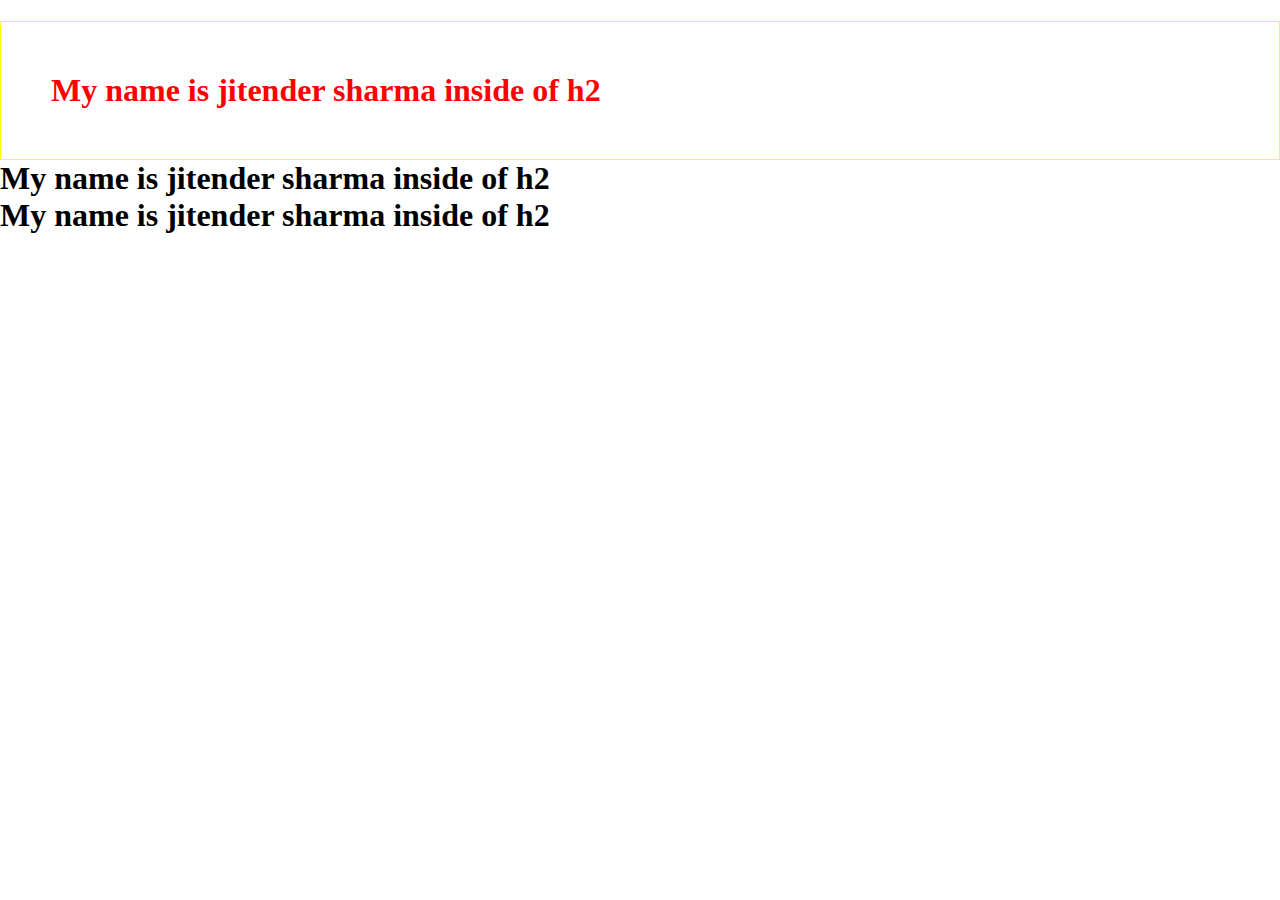
<file: first vs code folder/index.html>
<!DOCTYPE html>
<html lang="en">
  <head>
    <meta charset="UTF-8" />
    <meta http-equiv="X-UA-Compatible" content="IE=edge" />
    <meta name="viewport" content="width=device-width, initial-scale=1.0" />
    <title>Document</title>
    <link rel="stylesheet" href="index.css">  
  </head>
  <body>
    <h1>
   <div id="correct">My name is jitender sharma inside of h2</div> 
   <div class="correc">My name is jitender sharma inside of h2</div> 
   <div class="correc">My name is jitender sharma inside of h2</div> 

    </h1>
    <script>
      // let x = document.getElementById("correct")
      // console.log(x.innerHTML);


    //   let x = document.getElementsByClassName("correc")
    //   for (let i = 0; i < x.length; i++) {
    //     console.log(x[i].innerHTML);
    //     document.write((x[i].innerHTML))  
    //   x[i].innerHTML="<p>hello change now</p>"
    //  }

// let div1 = document.getElementsByTagName("div")
// console.log(div1);           // Array 

// let div1 = document.querySelector("div.correc")
// console.log(div1);

// let div1 = document.querySelectorAll("div.correc")
// console.log(div1.length);

// for (let i = 0; i < div1.length; i++) {
//   div1[i].innerHtml = "hello"
// }
// console.log(div1);    // This is a Array

// let x = document.getElementById("correct")
// let doc = x.innerHTML
// x.innerHTML= "I change this content"
// console.log(doc);



</script>
   <script src="script.js"></script>
  </body>
</html>
</file>
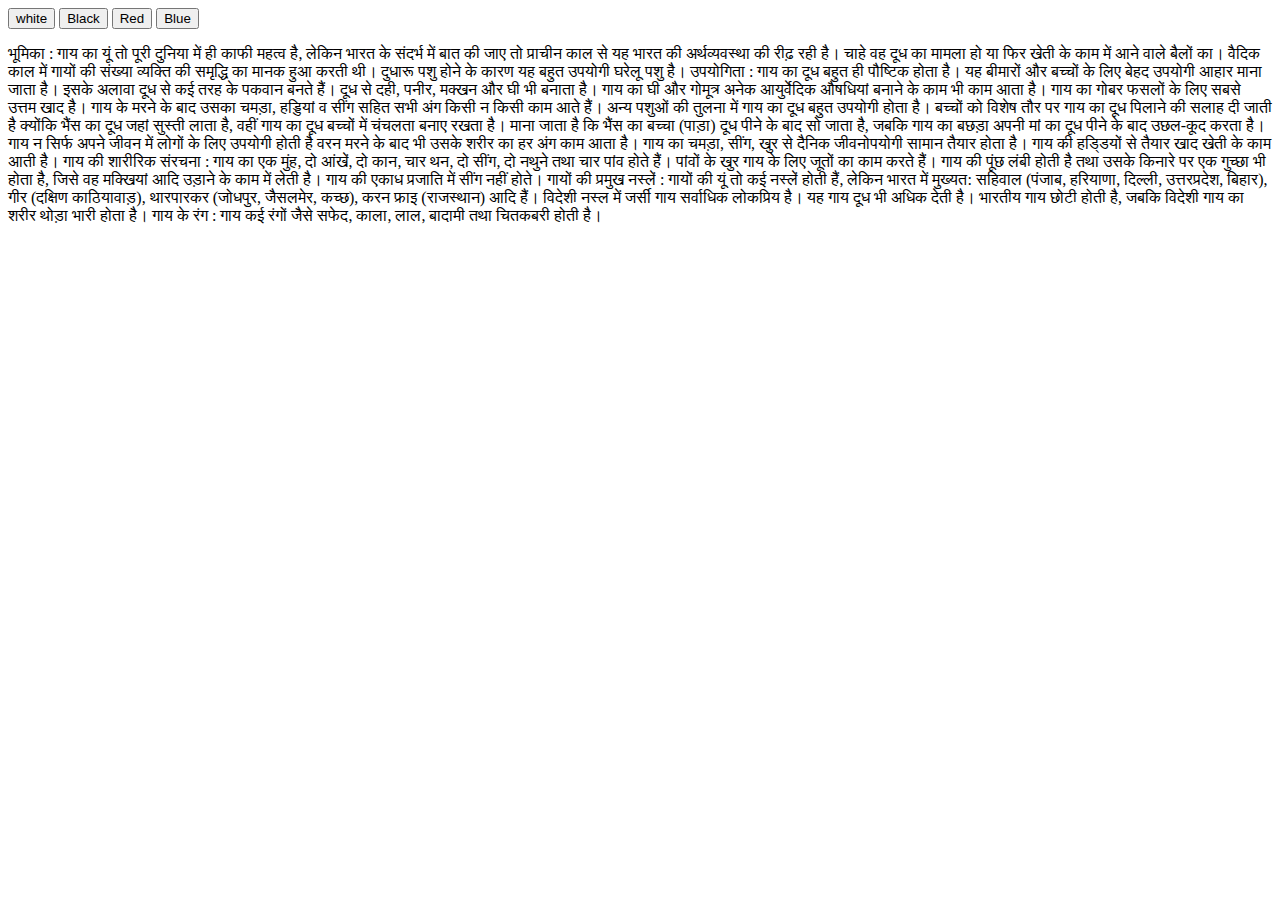
<file: first vs code folder/background.html>
<!DOCTYPE html>
<html lang="en">
  <head>
    <meta charset="UTF-8" />
    <meta http-equiv="X-UA-Compatible" content="IE=edge" />
    <meta name="viewport" content="width=device-width, initial-scale=1.0" />
    <title>background-color changer</title>
  </head>
  <body>
      <button class="same" id="sameID" onclick="fun('#ffffff')">white</button>
      <button class="same" id="sameID" onclick="fun('#000000')">Black</button>
      <button class="same" id="sameID" onclick="fun('#ff0000')">Red</button>
      <button class="same" id="sameID" onclick="fun('#00008B')">Blue</button>

    <p id="text">भूमिका : गाय का यूं तो पूरी दुनिया में ही काफी महत्व है, लेकिन भारत के संदर्भ में बात की जाए तो प्राचीन काल से यह भारत की अर्थव्यवस्था की रीढ़ रही है। चाहे वह दूध का मामला हो या फिर खेती के काम में आने वाले बैलों का। वैदिक काल में गायों की संख्‍या व्यक्ति की समृद्धि का मानक हुआ करती थी। दुधारू पशु होने के कारण यह बहुत उपयोगी घरेलू पशु है। उपयोगिता : गाय का दूध बहुत ही पौष्टिक होता है। यह बीमारों और बच्चों के लिए बेहद उपयोगी आहार माना जाता है। इसके अलावा दूध से कई तरह के पकवान बनते हैं। दूध से दही, पनीर, मक्खन और घी भी बनाता है। गाय का घी और गोमूत्र अनेक आयुर्वेदिक औषधियां बनाने के काम भी काम आता है।

        गाय का गोबर फसलों के लिए सबसे उत्तम खाद है। गाय के मरने के बाद उसका चमड़ा, हड्डियां व सींग सहित सभी अंग किसी न किसी काम आते हैं। 
         
        अन्य पशुओं की तुलना में गाय का दूध बहुत उपयोगी होता है। बच्चों को विशेष तौर पर गाय का दूध पिलाने की सलाह दी जाती है क्योंकि भैंस का दूध जहां सुस्ती लाता है, वहीं गाय का दूध बच्चों में चंचलता बनाए रखता है। माना जाता है कि भैंस का बच्चा (पाड़ा) दूध पीने के बाद सो जाता है, जबकि गाय का बछड़ा अपनी मां का दूध पीने के बाद उछल-कूद करता है।
         
        गाय न सिर्फ अपने जीवन में लोगों के लिए उपयोगी होती है वरन मरने के बाद भी उसके शरीर का हर अंग काम आता है। गाय का चमड़ा, सींग, खुर से दैनिक जीवनोपयोगी सामान तैयार होता है। गाय की हड्‍डियों से तैयार खाद खेती के काम आती है।
         
         
        गाय की शारीरिक संरचना : गाय का एक मुंह, दो आंखें, दो कान, चार थन, दो सींग, दो नथुने तथा चार पांव होते हैं। पांवों के खुर गाय के लिए जूतों का काम करते हैं। गाय की पूंछ लंबी होती है तथा उसके किनारे पर एक गुच्छा भी होता है, जिसे वह मक्खियां आदि उड़ाने के काम में लेती है। गाय की एकाध प्रजाति में सींग नहीं होते। 
         
        गायों की प्रमुख नस्लें : गायों की यूं तो कई नस्लें होती हैं, लेकिन भारत में मुख्‍यत: सहिवाल (पंजाब, हरियाणा, दिल्ली, उत्तरप्रदेश, बिहार), गीर (दक्षिण काठियावाड़), थारपारकर (जोधपुर, जैसलमेर, कच्छ), करन फ्राइ (राजस्थान) आदि हैं। विदेशी नस्ल में जर्सी गाय सर्वाधिक लोकप्रिय है। यह गाय दूध भी अधिक देती है। भारतीय गाय छोटी होती है, जबकि विदेशी गाय का शरीर थोड़ा भारी होता है।
        
         
        गाय के रंग : गाय कई रंगों जैसे सफेद, काला, लाल, बादामी तथा चितकबरी होती है।</p>

        <script>
            function fun(color) {    // onclick with html
                document.body.style.backgroundColor = color
                let txt = document.getElementById("text")
                // console.log(txt);
                if (color == "#000000" || color == "#00008B" ) {         //Black or blue or Red
                  txt.style.color = "#ffffff"      //white
                }

                else if(color == "#ff0000"){
                  txt.style.color = "#0000ff"
                }

                else{
                    txt.style.color = "#000000"   //Black
                }
            }
        </script>
  </body>
</html>
</file>
<file: first vs code folder/cel to fah.html>
<!DOCTYPE html>
<html lang="en">
<head>
    <meta charset="UTF-8">
    <meta http-equiv="X-UA-Compatible" content="IE=edge">
    <meta name="viewport" content="width=device-width, initial-scale=1.0">
    <title>Cel to Fah</title>
</head>
<body>

    <input type="number" value="0" id="cel">
    <input type="number" value="32" id="fah">
    
    <script>
        let cel = document.getElementById('cel')
        let fah = document.getElementById('fah')
        cel.addEventListener("input",function () {
            // console.log("now this is work");
            let A = this.value
            let B = (A * 9/5) + 32 
            if (!Number.isInteger(B)) {
               B = B.toFixed(4)
            }
            fah.value = B
        })

        fah.addEventListener("input",function () {
            // console.log("now this is work");
            let A = this.value
            let B = (A - 32) * 5/9
            if (!Number.isInteger(B)) {
              B = B.toFixed(4)
            }  
            cel.value = B
        })
    </script>
</body>
</html>
</file>
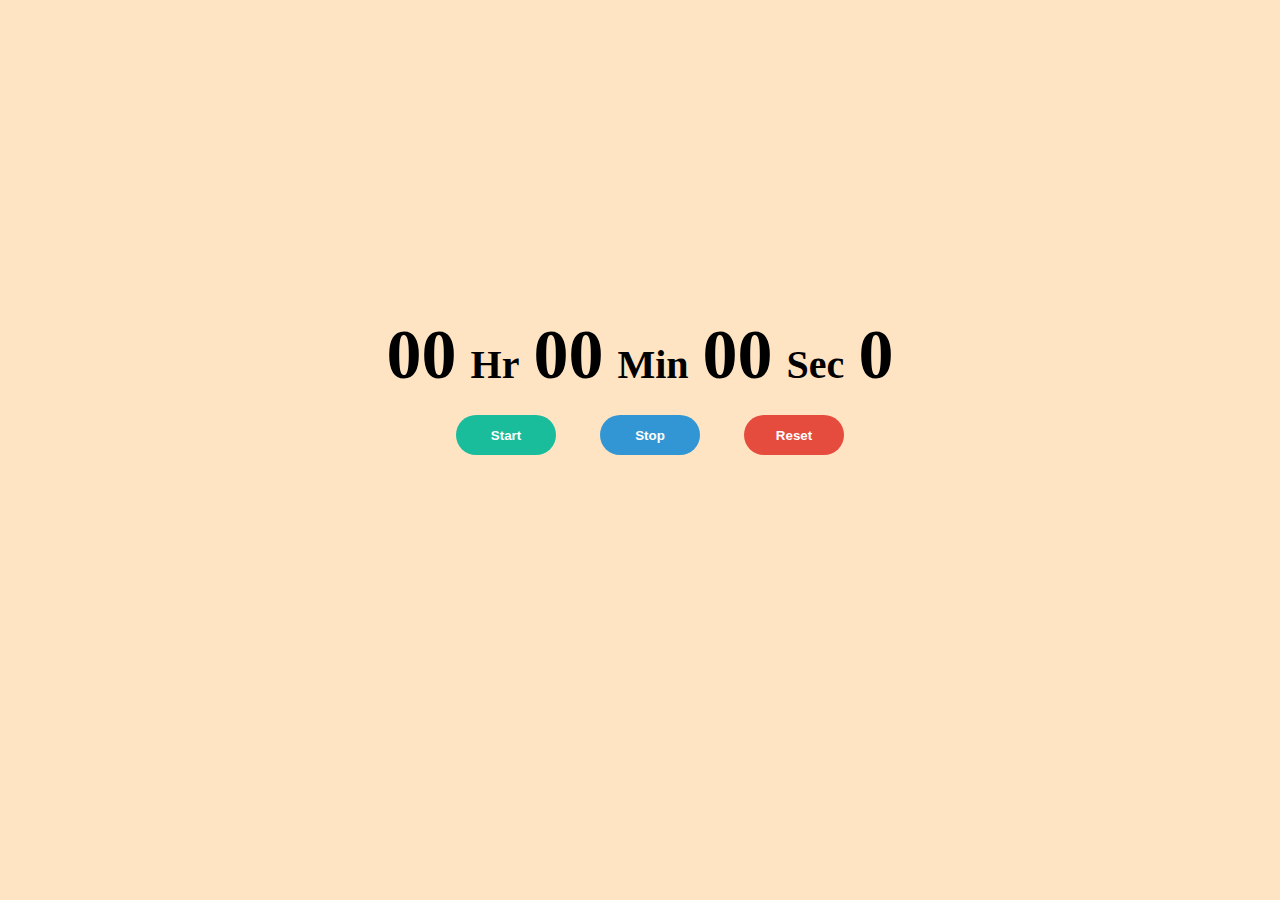
<file: first vs code folder/countdown.html>
<!DOCTYPE html>
<html lang="en">
<head>
    <meta charset="UTF-8">
    <meta http-equiv="X-UA-Compatible" content="IE=edge">
    <meta name="viewport" content="width=device-width, initial-scale=1.0">
    <title>Countdown</title>
</head>
<body>
    
    <div id="container">
        <span class="Hr num" id="HR">00</span>
        <span class="text" id>Hr</span>
        <span class="Min num" id="Min">00</span>
        <span class="text">Min</span>
        <span class="Sec num" id="Sec">00</span>
        <span class="text">Sec</span>
        <span class="Count num" id="Count">0</span>
    </div>

    <div id="con-button">
        <button class="Start" onclick="Start()">Start</button>
        <button class="Stop" onclick="Stop()">Stop</button>
        <button class="Reset" onclick="Reset()">Reset</button>
    </div>

    <style>
        body{
            display: flex;
            justify-content: center;
            align-items: center;
            /* text-align: center; */
            flex-direction: column;
            margin-top: 35vh;    
            background-color: bisque;    
        }

        .num{
            padding: 10px;
            font-size: 70px;
            font-weight: bold;
        }

        .text{
            font-size: 40px;
            font-weight: bold;
        }

        button{
            width: 100px;
            height: 40px;
            position: relative;
            left: -10px;
            margin-top: 20px;
            margin-left: 40px;
            border-radius: 20px;
            border: none;
            text-transform: capitalize;
        }

        .Start{
            color: white;
            font-weight: bold;
            background-color: #19BC9B;
        }

        .Stop{
            color: white;
            font-weight: bold;
            background-color: #3396D4;
        }

        .Reset{
            color: white;
            font-weight: bold;
            background-color: #E64C3D;
        }

    </style>

    <script>
        let HR = 0
        let Min = 0
        let Sec = 0
        let Count = 0

        var timer = false

        function Start() {
           timer = true
           StopWatch()
        }
        
        function Stop() {  
            timer = false
        }

        function Reset() {  
            timer = false
            document.getElementById("Count").innerHTML = "00"
            document.getElementById("Sec").innerHTML = "00"
            document.getElementById("Min").innerHTML = "00"
            document.getElementById("HR").innerHTML = "00"
        }

        function StopWatch() {
           if(timer == true) {
            Count = Count+1
            document.getElementById("Count").innerHTML = Count
           
            if (Count==100) {
                Sec++
                Count=0
                document.getElementById("Sec").innerHTML = Sec
            }
            if (Sec==60) {
                Min++
                Sec=00
                document.getElementById("Min").innerHTML = Min
            }
             if (Min==60) {
                HR++
                Min=0
                Sec=0
                document.getElementById("HR").innerHTML = HR
             }
             if (Sec<10) {
                document.getElementById("Sec").innerHTML = "0" + Sec
             }
             if (Min<10) {
                document.getElementById("Min").innerHTML = "0" + Min
             }
             if (HR<10) {
                document.getElementById("HR").innerHTML = "0" + HR
             }
            setTimeout("StopWatch()", 10)
           }
        }

    </script>

</body>
</html>
</file>
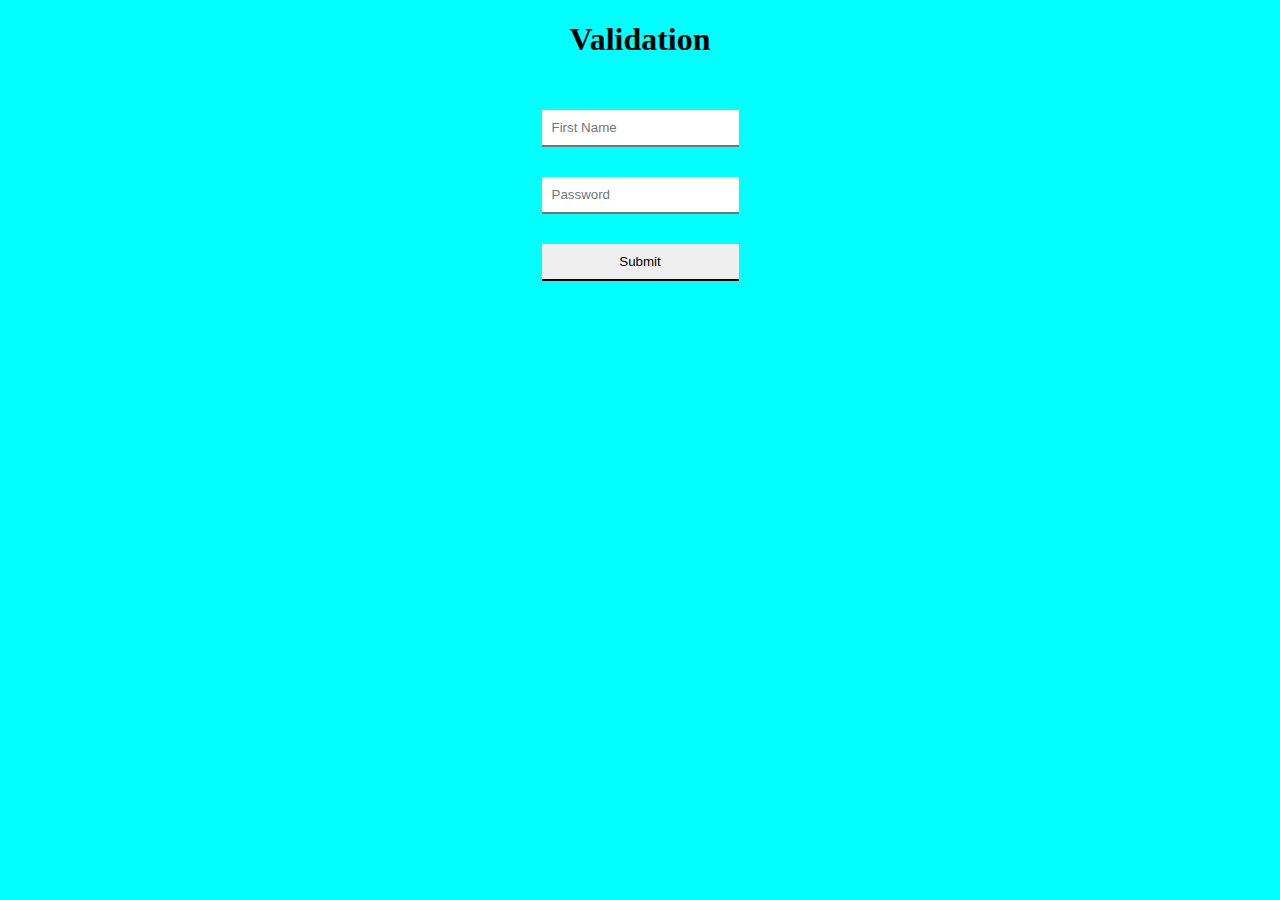
<file: first vs code folder/Validation.html>
<!DOCTYPE html>
<html lang="en">
<head>
    <meta charset="UTF-8">
    <meta http-equiv="X-UA-Compatible" content="IE=edge">
    <meta name="viewport" content="width=device-width, initial-scale=1.0">
    <title>Validation</title>
</head>
<style>

    h1{
        display: flex;
        justify-content: center;
    }

    #valid{
        display: flex;
        justify-content: center;
        align-items: center;
        flex-direction: column;
    }

    input{
        display: flex;
        justify-content: center;
        align-items: center;
        /* flex-direction: column; */
        margin-top: 30px;
        padding: 10px; 
        /* border: none; */
        border-top: none;
        border-right: none;
        border-left: none;
        /* /* width: 50%; */
    }
    input:focus{
        border: 2px solid red;
        outline: none;
    }

    input[type="submit"]{
        width: 100%;
        margin-top: 30px;
    }

    body{
        background-color: aqua;
    }

</style>
<body>
<h1>Validation</h1>
    <div id="valid">
      <form action="" onsubmit="return validateFrom()">
        <input type="text" id="username" placeholder="First Name">
        <p id="userError"></p>
        <input type="password" id="password" placeholder="Password">
        <p id="passError"></p>
        <input type="submit" id="submit">
      </form>
    </div>

   

    <script>
        let username = document.getElementById("username")
        let password = document.getElementById("password")
        let submit = document.getElementById("submit")
        let Error = document.getElementById("userError")
        let Error2 = document.getElementById("passError")
        let flag = 1
        
        function validateFrom() {
            if (username.value == "") {
               Error.innerHTML = "First name fill first"
            //    flag = 0
            }
            else if (username.value.length  < 3){
                Error.innerHTML = "Please enter above 3 number"
                // flag = 0
            }else{
                Error.innerHTML = ''  
                // flag = 1
            }
            
            if (password.value == "") {
                Error2.innerHTML = "Password is empty"
                // flag = 0
            }
            else if (username.value.length  < 3){
                Error2.innerHTML = "Please enter above 3 number"
                // flag = 0
            }
            else{
                Error2.innerHTML = '' 
                // flag = 1 
            }
            // if (flag) {
            //     return true
            // }
            // else{
            //     return false
            // }
            // return false
            return true
        }

          submit.addEventListener("click",function(){
                console.log(username.value);
                console.log(password.value);
            })

        

    </script> 

    
</body>
</html>
</file>
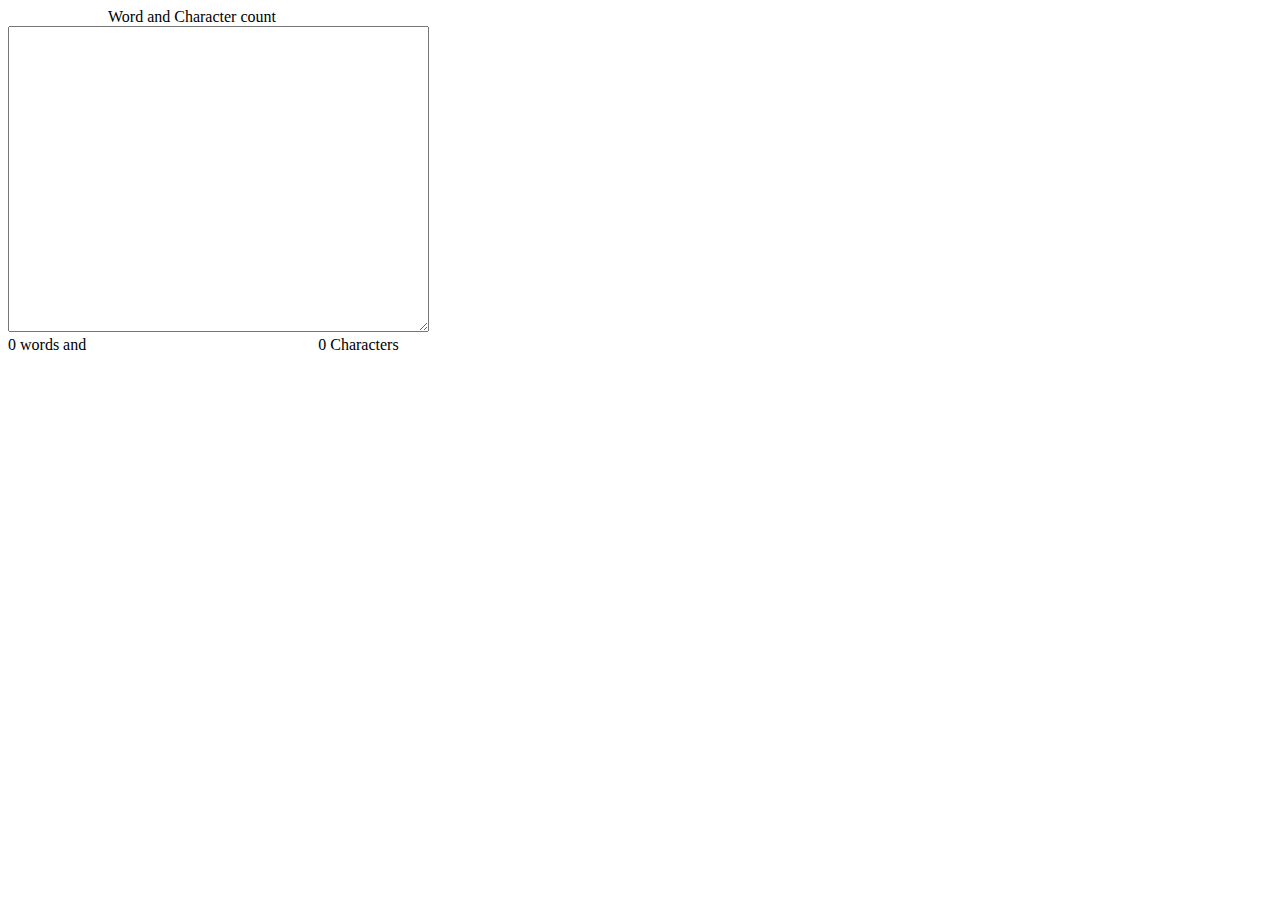
<file: first vs code folder/word counter.html>
<!DOCTYPE html>
<html lang="en">
<head>
    <meta charset="UTF-8">
    <meta http-equiv="X-UA-Compatible" content="IE=edge">
    <meta name="viewport" content="width=device-width, initial-scale=1.0">
    <title>Word counter</title>
</head>
<body>

    <div style="position: relative; left: 100px;">Word and Character count</div>
    <textarea name="textarea" id="textArea" cols="50" rows="20"></textarea>
    <div></div>
    <span id="word">0</span> words and &nbsp;&nbsp;&nbsp;&nbsp;&nbsp;&nbsp;&nbsp;&nbsp;&nbsp;&nbsp;&nbsp;&nbsp;&nbsp;&nbsp;&nbsp;&nbsp;&nbsp;&nbsp;&nbsp;&nbsp;&nbsp;&nbsp;&nbsp;&nbsp;&nbsp;&nbsp;&nbsp;&nbsp;&nbsp;&nbsp;&nbsp;&nbsp;&nbsp;&nbsp;&nbsp;&nbsp;&nbsp;&nbsp;&nbsp;&nbsp;&nbsp;&nbsp;&nbsp;&nbsp;&nbsp;&nbsp;&nbsp;&nbsp;&nbsp;&nbsp;&nbsp;&nbsp;&nbsp;&nbsp;&nbsp;&nbsp;&nbsp;<span id="Character">0</span> Characters

    <script>

        let textArea = document.getElementById("textArea")
        let word = document.getElementById("word")
        let Character = document.getElementById("Character")

        // textArea.addEventListener("input", function(params) {
        //     let value = textArea.value // character i think
        //     let length = value.length     // number i think
        //     // console.log(value);
        //     // console.log(length);  
        //     // console.log(value);    
        //     Character.innerHTML = length  

        //     value=value.trim()
        //     console.log(value);  
        //     let words = value.split(" ")
        //     let cleanList = words.filter(function (elm) {
        //         return elm != ""  
        //     })
       
        //     // console.log(words);
        //     let A = cleanList.length
        //     word.innerHTML = A  
        //     console.log(A);
        // })

        textArea.addEventListener("input", function(params) {
            let value = textArea.value // character i think
            let length = value.length     // number i think
            // console.log(value);
            // console.log(length);  
            // console.log(value);    
            Character.innerHTML = length  

            value=value.trim()
            console.log(value);  
            let words = value.split(" ")
            let cleanList = words.filter(function (elm) {
                return elm != ""  
            })
       
            // console.log(words);
            let A = cleanList.length  
            word.innerHTML = A  
            console.log(A);
        })
       
    </script>
    
</body>
</html>
</file>
<file: first vs code folder/index.css>
body{
    position: relative;
    padding: 0%;
    margin: 0%;
}

#correct{
    color: red;
    border: 1px solid yellow;
    padding: 50px;
}
</file>
